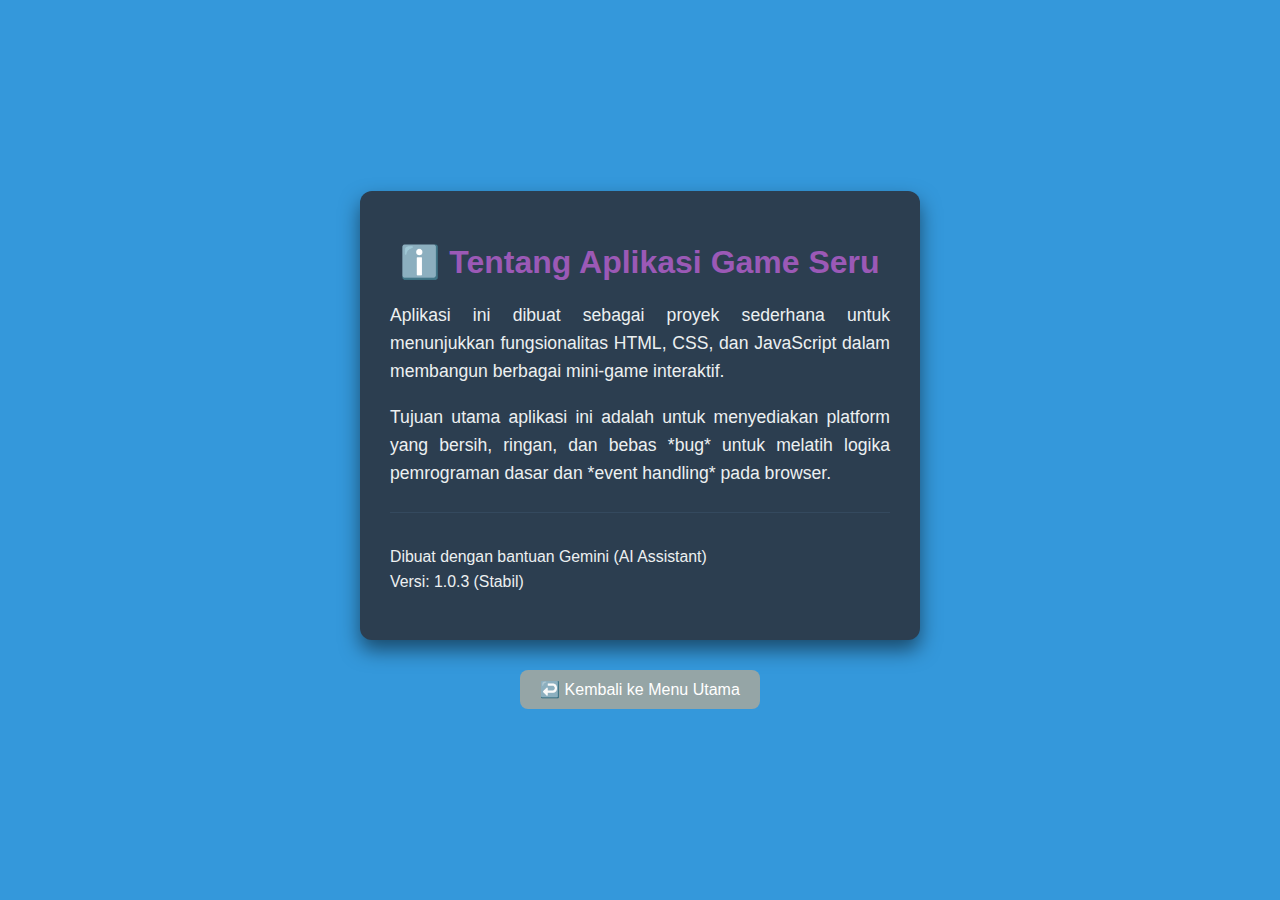
<file: miguel/about.html>
<!DOCTYPE html>
<html lang="id">
<head>
    <meta charset="UTF-8">
    <meta name="viewport" content="width=device-width, initial-scale=1.0">
    <title>Tentang</title>
    <style>
        body {
            font-family: 'Helvetica Neue', sans-serif;
            background-color: #3498db; 
            color: #ecf0f1;
            display: flex;
            flex-direction: column;
            justify-content: center;
            align-items: center;
            min-height: 100vh;
            margin: 0;
        }
        .content-container {
            background: #2c3e50;
            padding: 30px;
            border-radius: 12px;
            box-shadow: 0 10px 20px rgba(0, 0, 0, 0.5);
            width: 90%;
            max-width: 500px;
            text-align: center;
        }
        h1 {
            color: #9b59b6; /* Ungu */
            margin-bottom: 20px;
        }
        p {
            font-size: 1.1em;
            line-height: 1.6;
            margin-bottom: 15px;
            text-align: justify;
        }
        .developer-info {
            margin-top: 25px;
            padding-top: 15px;
            border-top: 1px solid #34495e;
            font-size: 0.9em;
        }
        
        /* --- Tombol Kembali --- */
        .back-button {
            margin-top: 30px;
            padding: 10px 20px;
            background-color: #95a5a6; 
            color: white;
            text-decoration: none;
            border-radius: 8px;
            font-size: 1em;
            transition: background-color 0.2s;
            display: block;
            width: fit-content;
            margin-left: auto;
            margin-right: auto;
        }
        .back-button:hover {
            background-color: #7f8c8d;
        }
    </style>
</head>
<body>
    <div class="content-container">
        <h1>ℹ️ Tentang Aplikasi Game Seru</h1>
        
        <p>Aplikasi ini dibuat sebagai proyek sederhana untuk menunjukkan fungsionalitas HTML, CSS, dan JavaScript dalam membangun berbagai mini-game interaktif.</p>
        
        <p>Tujuan utama aplikasi ini adalah untuk menyediakan platform yang bersih, ringan, dan bebas *bug* untuk melatih logika pemrograman dasar dan *event handling* pada browser.</p>

        <div class="developer-info">
            <p>Dibuat dengan bantuan Gemini (AI Assistant)<br> Versi: 1.0.3 (Stabil)</p>
        </div>

    </div>
    
    <a href="menu.html" class="back-button">↩️ Kembali ke Menu Utama</a>
</body>
</html>
</file>
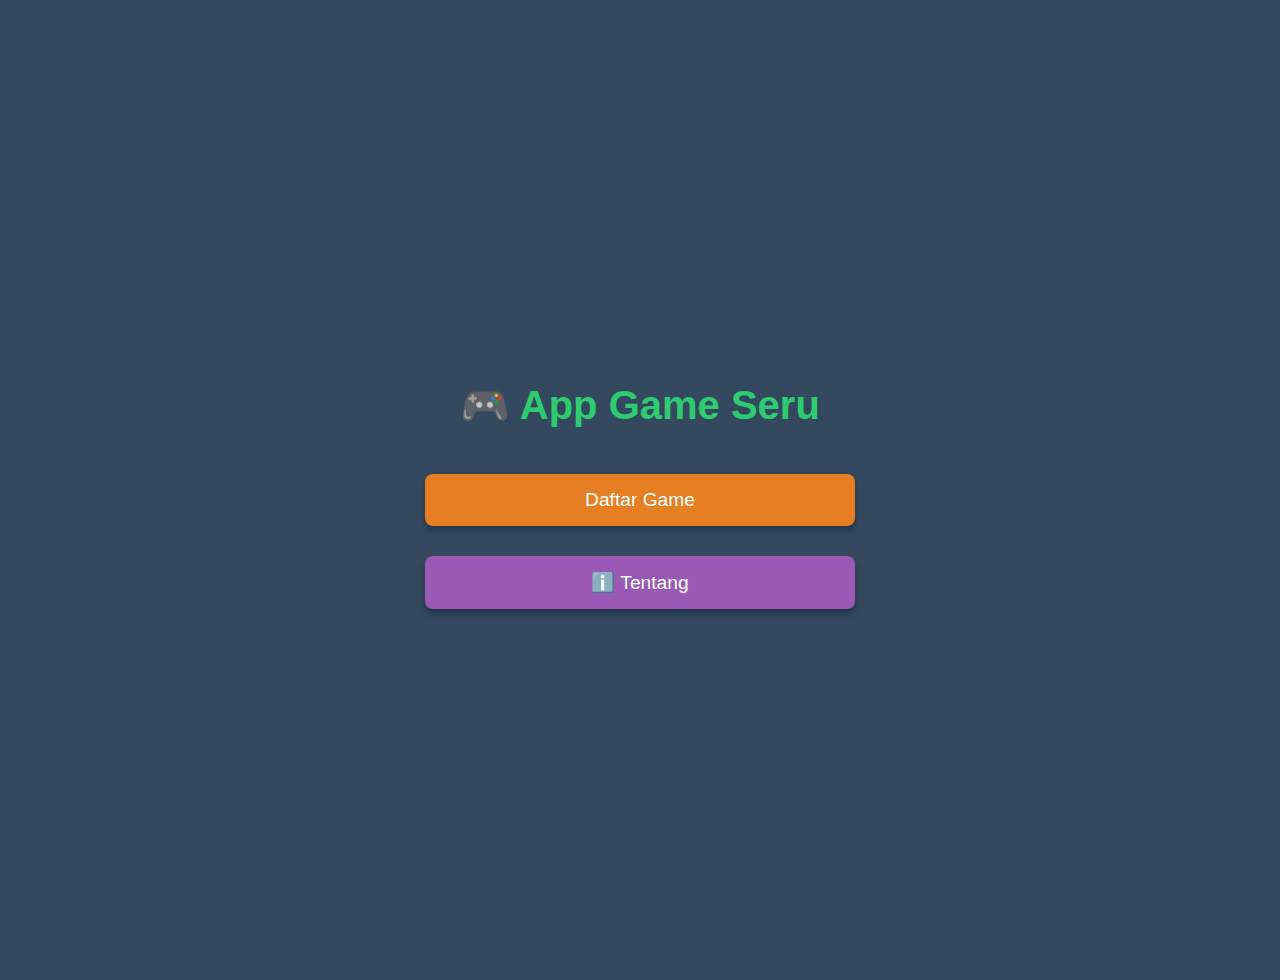
<file: miguel/menu.html>
<!DOCTYPE html>
<html lang="id">
<head>
    <meta charset="UTF-8">
    <meta name="viewport" content="width=device-width, initial-scale=1.0">
    <title>Menu Utama</title>
    <style>
        body {
            font-family: 'Helvetica Neue', sans-serif;
            /* Background Utama */
            background-color: #34495e; 
            color: #ecf0f1;
            display: flex;
            flex-direction: column;
            justify-content: center;
            align-items: center;
            min-height: 100vh;
            margin: 0;
            
            /* Mengatur lebar maksimum untuk konten (seperti bekas .menu-container) */
            padding: 40px;
            width: 90%;
            max-width: 400px; 
            margin: 0 auto; /* Tengah di layar besar */
        }
        
        /* Tombol dan Judul sekarang langsung menjadi anak dari body */
        h1 {
            color: #2ecc71; 
            margin-bottom: 30px;
            font-size: 2.5em;
            text-align: center; /* Pastikan judul rata tengah */
            width: 100%; /* Pastikan elemen block */
            
            /* Terapkan Animasi */
            animation: rotate-swing 4s ease-in-out infinite alternate;
            transform-origin: bottom center; 
        }

        /* --- KEYFRAMES UNTUK ANIMASI ROTASI DAN AYUNAN --- */
        @keyframes rotate-swing {
            0% {
                transform: translateX(-5px) rotate(-5deg);
            }
            100% {
                transform: translateX(5px) rotate(5deg);
            }
        }
        
        .menu-button {
            display: block;
            width: 100%;
            padding: 15px;
            margin: 15px 0;
            /* Background tombol (sekarang menjadi kontras dengan background body) */
            background-color: #2c3e50; /* Warna yang tadinya milik .menu-container */
            color: white;
            text-decoration: none;
            border-radius: 8px;
            font-size: 1.2em;
            transition: background-color 0.2s, transform 0.2s;
            box-shadow: 0 4px 6px rgba(0, 0, 0, 0.3);
            text-align: center;
        }
        .menu-button:hover {
            background-color: #5d6d7e; 
            transform: translateY(-2px);
        }

        /* Warna khusus untuk tombol tertentu */
        .games-btn { background-color: #e67e22; } /* Oranye */
        .games-btn:hover { background-color: #d35400; }

        .about-btn { background-color: #9b59b6; } /* Ungu */
        .about-btn:hover { background-color: #8e44ad; }
    </style>
</head>
<body>
    <h1>🎮 App Game Seru</h1>
    
    <a href="games.html" class="menu-button games-btn">Daftar Game</a>
    
    <a href="about.html" class="menu-button about-btn">ℹ️ Tentang</a>
        
</body>
</html>
</file>
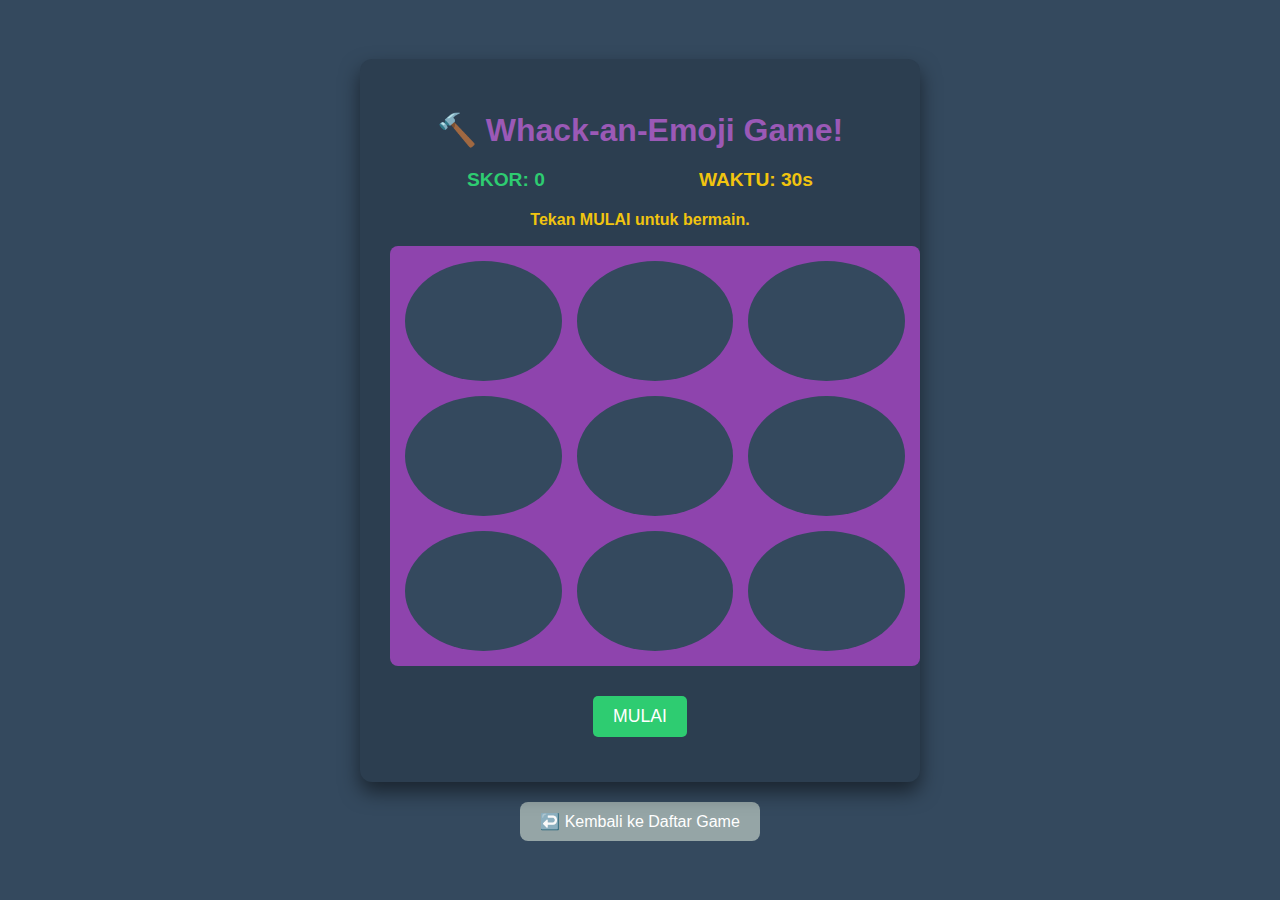
<file: miguel/whack-a-mole.html>
<!DOCTYPE html>
<html lang="id">
<head>
    <meta charset="UTF-8">
    <meta name="viewport" content="width=device-width, initial-scale=1.0">
    <title>Whack-an-Emoji Game</title>
    
    <link rel="stylesheet" href="wam-styles.css">
</head>
<body>
    <div class="container">
        <h1>🔨 Whack-an-Emoji Game!</h1>
        
        <div id="score-time-display">
            <span class="score">SKOR: <span id="score">0</span></span>
            <span class="time">WAKTU: <span id="time">30</span>s</span>
        </div>
        
        <div id="game-message">Tekan MULAI untuk bermain.</div>

        <div class="game-board" id="game-board">
            </div>

        <button id="start-button">MULAI</button>
        <button id="restart-button" class="hide">MAIN LAGI</button>
    </div>
    
    <a href="games.html" class="back-button">↩️ Kembali ke Daftar Game</a>

    <script src="wam-script.js"></script>
</body>
</html>
</file>
<file: miguel/wam-styles.css>
/* --- GAYA DASAR --- */
body {
    font-family: 'Helvetica Neue', sans-serif;
    background-color: #34495e; 
    color: #ecf0f1;
    display: flex;
    flex-direction: column;
    justify-content: center;
    align-items: center;
    min-height: 100vh;
    margin: 0;
}

.container {
    background: #2c3e50;
    padding: 30px;
    border-radius: 12px;
    box-shadow: 0 10px 20px rgba(0, 0, 0, 0.5);
    text-align: center;
    max-width: 500px;
    width: 90%;
    position: relative; 
}

h1 {
    color: #9b59b6; 
    margin-bottom: 20px;
}

#score-time-display {
    display: flex;
    justify-content: space-around;
    margin-bottom: 20px;
    font-size: 1.2em;
    font-weight: bold;
}

.score { color: #2ecc71; } 
.time { color: #f1c40f; } 

/* --- GAYA BOARD (Papan Game) --- */
.game-board {
    display: grid;
    grid-template-columns: repeat(3, 1fr); /* Grid 3x3 */
    grid-gap: 15px;
    width: 100%;
    margin: 0 auto 30px auto;
    background-color: #8e44ad; 
    padding: 15px;
    border-radius: 8px;
}

.mole-hole {
    background-color: #34495e; 
    height: 120px;
    border-radius: 50%; 
    position: relative;
    overflow: hidden; 
    cursor: pointer;
}

.mole {
    position: absolute;
    top: 100%; 
    left: 0;
    width: 100%;
    height: 100%;
    display: flex;
    justify-content: center;
    align-items: center;
    font-size: 3em;
    transition: top 0.2s ease-out; 
    cursor: pointer;
    pointer-events: none; 
}

.mole.up {
    top: 0; 
    pointer-events: auto; 
}

.mole.hit {
    font-size: 2em; 
    opacity: 0.5;
    transition: all 0.1s;
}

/* --- Tombol dan Pesan --- */
#start-button, #restart-button {
    padding: 10px 20px;
    background-color: #2ecc71;
    color: white;
    border: none;
    border-radius: 5px;
    font-size: 1.1em;
    cursor: pointer;
    transition: background-color 0.2s;
    margin-bottom: 15px;
}

#start-button:hover, #restart-button:hover {
    background-color: #27ae60;
}

#game-message {
    color: #f1c40f;
    font-weight: bold;
    min-height: 20px;
    margin-bottom: 15px;
}

.hide {
    display: none;
}

/* --- Tombol Kembali --- */
.back-button {
    margin-top: 20px;
    padding: 10px 20px;
    background-color: #95a5a6; 
    color: white;
    text-decoration: none;
    border-radius: 8px;
    font-size: 1em;
    transition: background-color 0.2s;
    display: block;
    width: fit-content;
    margin-left: auto;
    margin-right: auto;
}
.back-button:hover {
    background-color: #7f8c8d;
}
</file>
